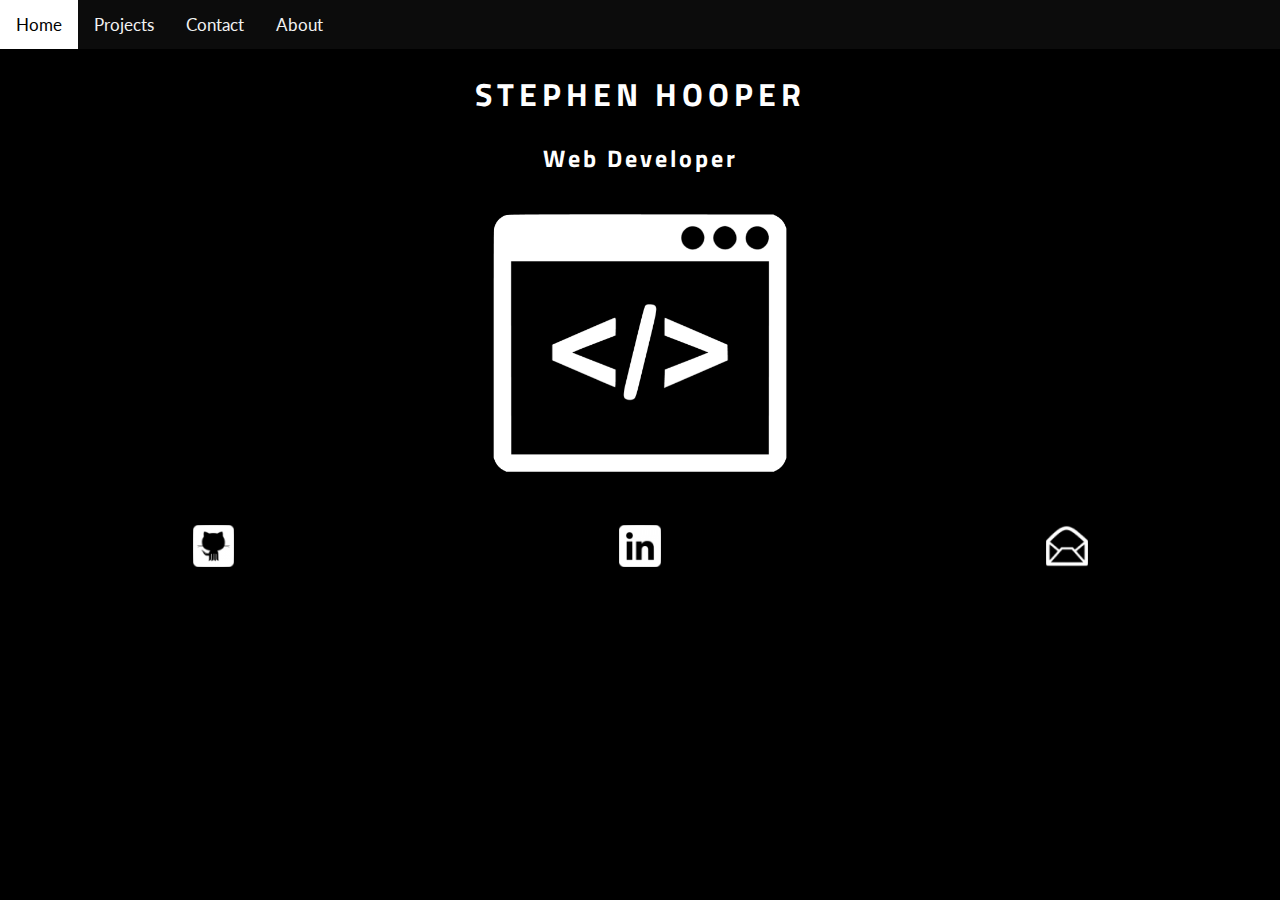
<file: index.html>
<!DOCTYPE html>
<html lang="en">

<head>
    <meta charset="UTF-8">
    <meta http-equiv="X-UA-Compatible" content="IE=edge">
    <meta name="viewport" content="width=device-width, initial-scale=1.0">
    <title>Portfolio</title>
    <script src="./scripts/script.js" defer></script>
    <link href="./styles/style.css" type="text/css" rel="stylesheet">
</head>

<body>
    <div class="navigation">
        <a href="./index.html">Home</a>
        <a href="./projects.html">Projects</a>
        <a href="./contact.html">Contact</a>
        <a href="./about.html">About</a>
    </div>

    <h1>STEPHEN HOOPER</h1>

    <h2>Web Developer</h2>

    <!-- <ul>
        <li>Node.js fruit machine</li>
        <li>Fast Food ordering system</li>
        <li>BBC Graphic precise CSS Ecxecise</li>
        <li>HTML Fruit machine</li>
    </ul> -->

    <div>
        <img class="home-image" src="./images/code.png">
    </div>

    <div class="row">
        <div class="column">
            <img class="icons" src="./images/github.png">
        </div>
        <div class="column">
            <img class="icons" src="./images/linkedin.png">
        </div>
        <div class="column">
            <img class="icons" src="./images/email.png">
        </div>
    </div>

</body>

</html>
</file>
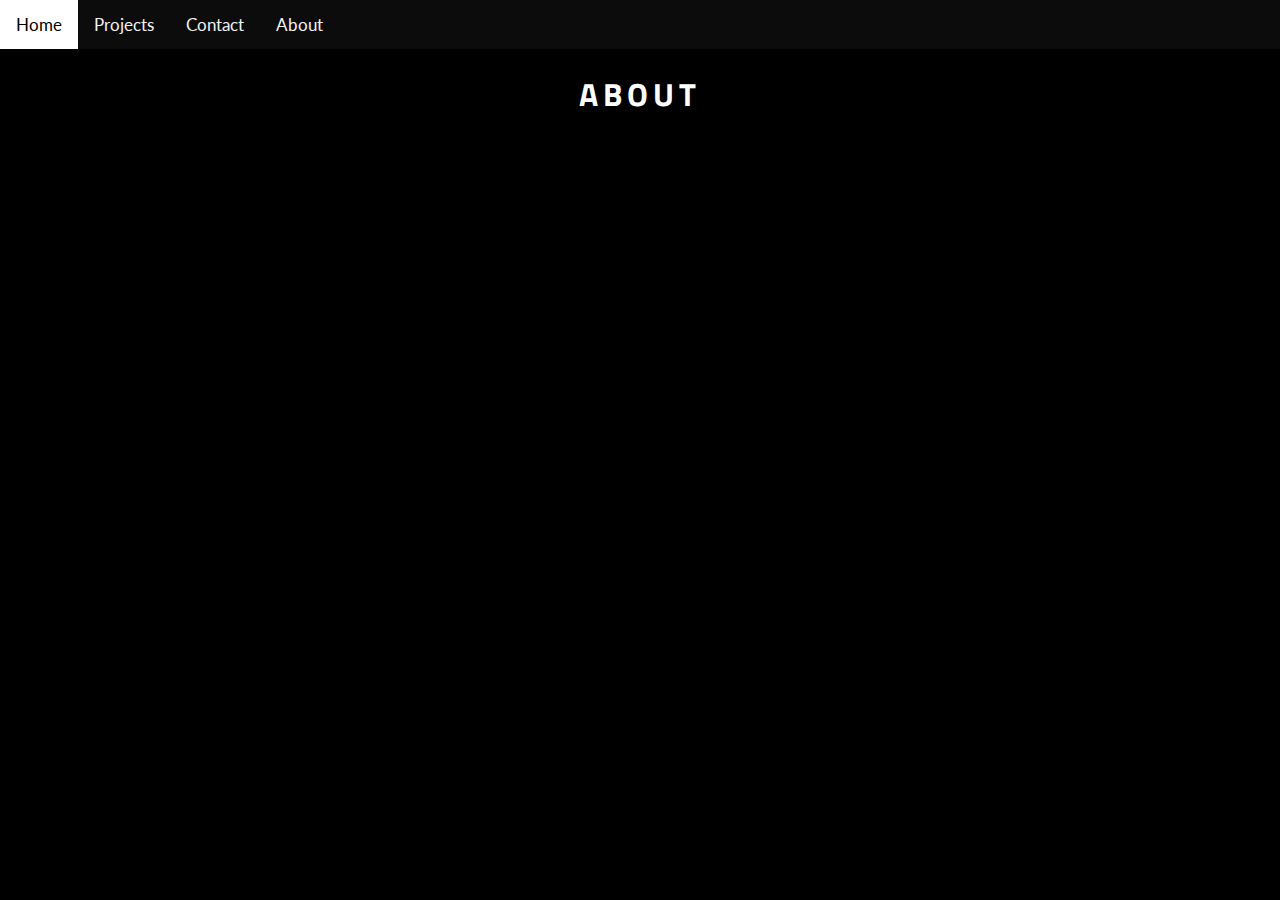
<file: about.html>
<!DOCTYPE html>
<html lang="en">

<head>
    <meta charset="UTF-8">
    <meta http-equiv="X-UA-Compatible" content="IE=edge">
    <meta name="viewport" content="width=device-width, initial-scale=1.0">
    <title>About</title>
    <script src="./scripts/script.js" defer></script>
    <link href="./styles/style.css" type="text/css" rel="stylesheet">
</head>

<body>
    <div class="navigation">
        <a href="./index.html">Home</a>
        <a href="./projects.html">Projects</a>
        <a href="./contact.html">Contact</a>
        <a href="./about.html">About</a>
    </div>

    <h1>ABOUT</h1>

</body>

</html>
</file>
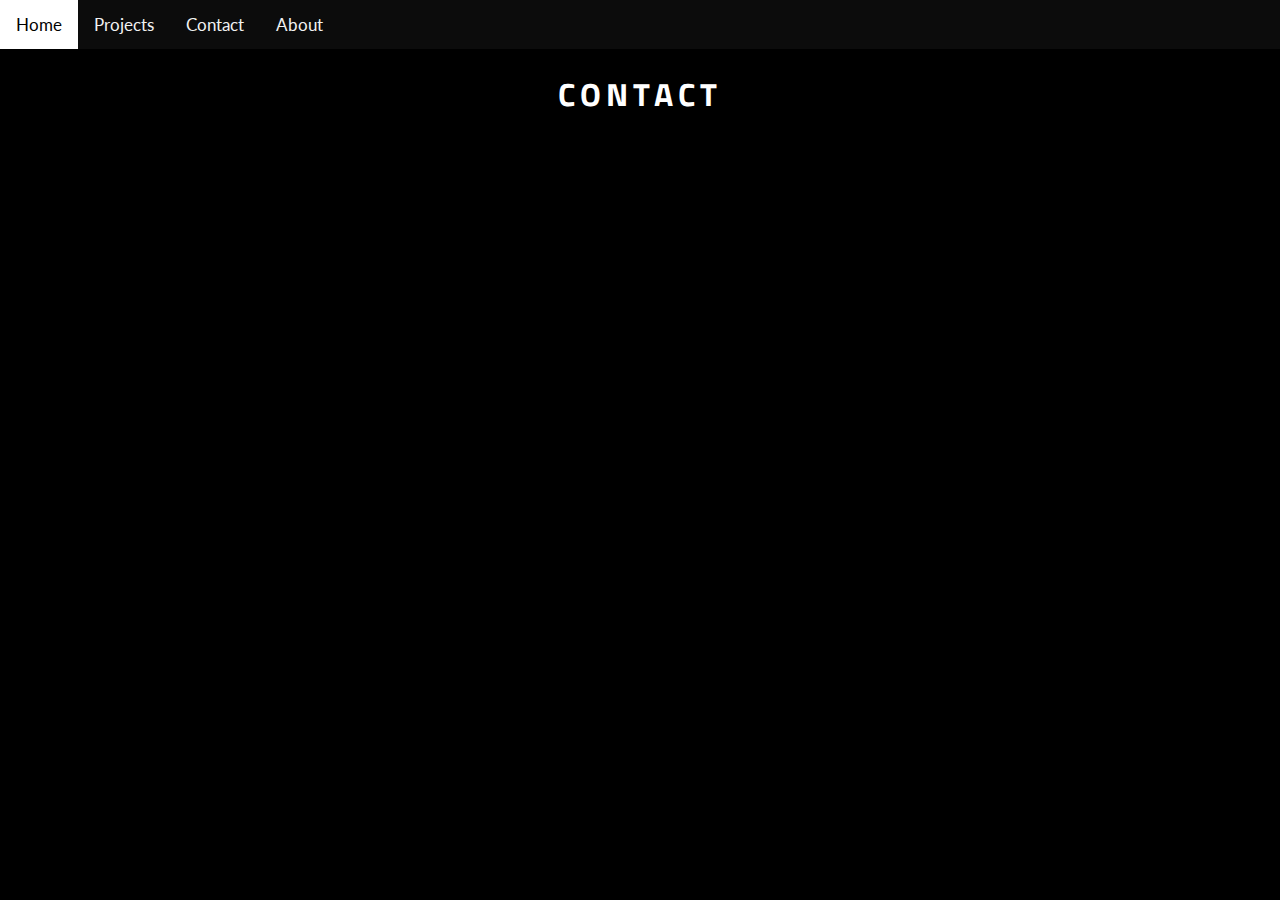
<file: contact.html>
<!DOCTYPE html>
<html lang="en">

<head>
    <meta charset="UTF-8">
    <meta http-equiv="X-UA-Compatible" content="IE=edge">
    <meta name="viewport" content="width=device-width, initial-scale=1.0">
    <title>Contact</title>
    <script src="./scripts/script.js" defer></script>
    <link href="./styles/style.css" type="text/css" rel="stylesheet">
</head>

<body>
    <div class="navigation">
        <a href="./index.html">Home</a>
        <a href="./projects.html">Projects</a>
        <a href="./contact.html">Contact</a>
        <a href="./about.html">About</a>
    </div>

    <h1>CONTACT</h1>

</body>

</html>
</file>
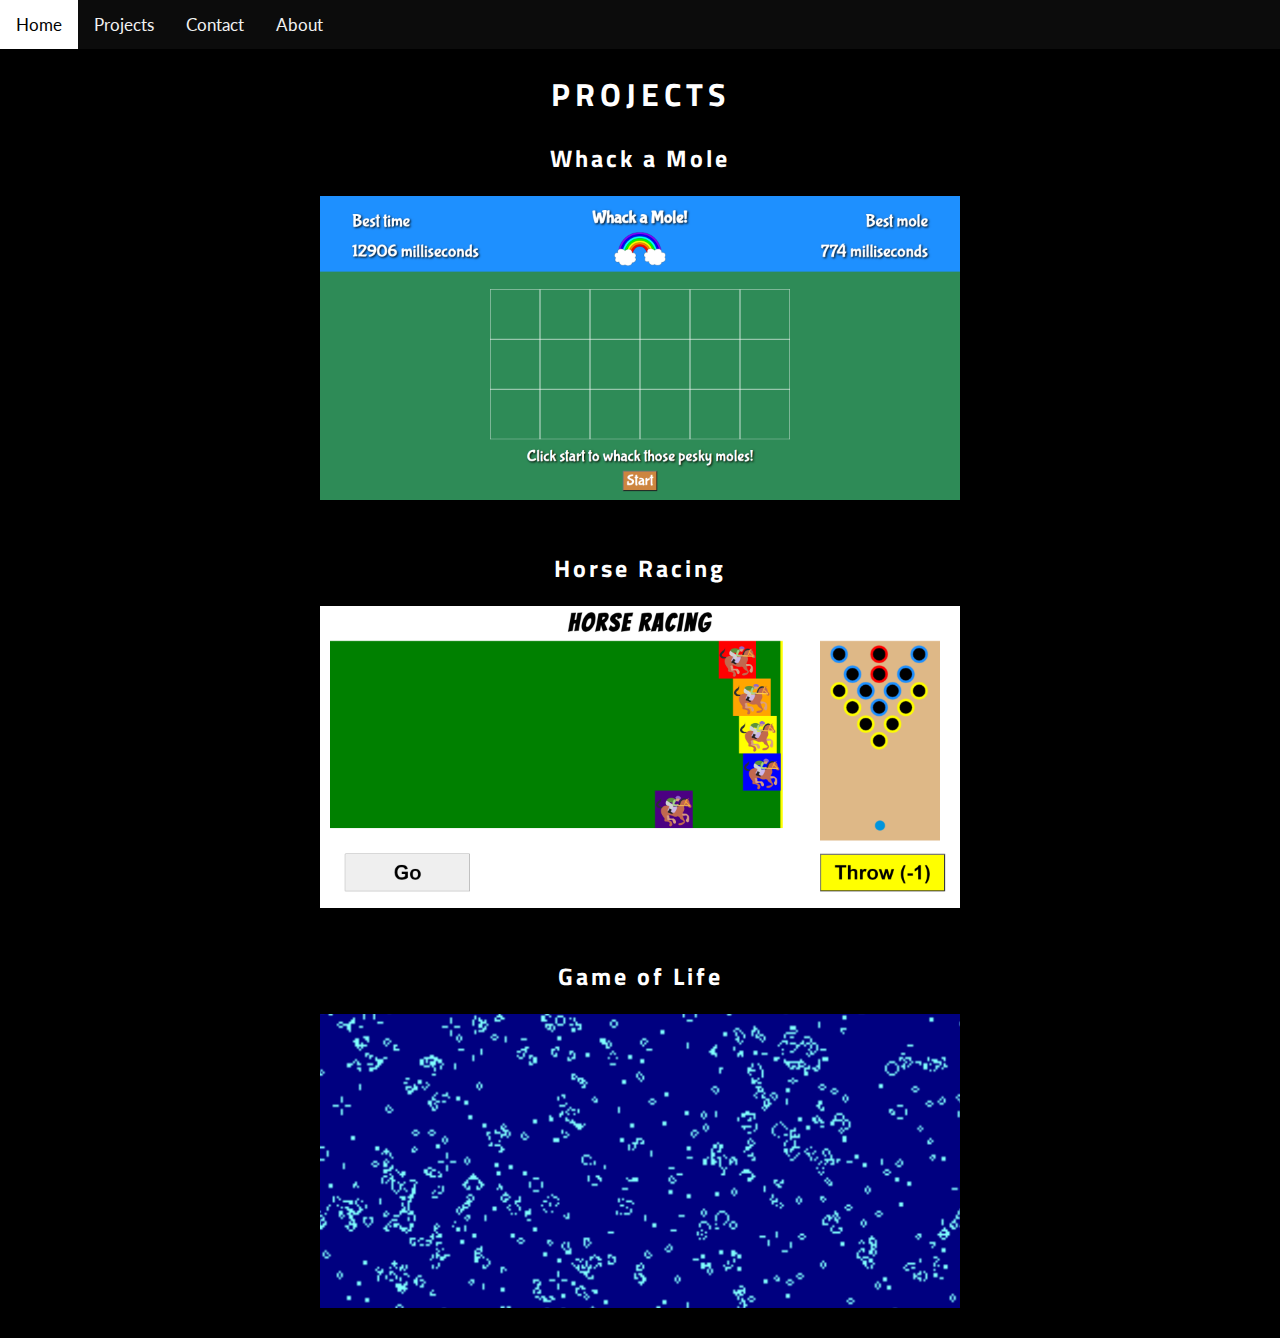
<file: projects.html>
<!DOCTYPE html>
<html lang="en">

<head>
    <meta charset="UTF-8">
    <meta http-equiv="X-UA-Compatible" content="IE=edge">
    <meta name="viewport" content="width=device-width, initial-scale=1.0">
    <title>Projects</title>
    <script src="./scripts/script.js" defer></script>
    <link href="./styles/style.css" type="text/css" rel="stylesheet">
</head>

<body>
    <div class="navigation">
        <a href="./index.html">Home</a>
        <a href="./projects.html">Projects</a>
        <a href="./contact.html">Contact</a>
        <a href="./about.html">About</a>
    </div>

    <h1>PROJECTS</h1>

    <h2>Whack a Mole</h2>

    <a href="https://stephen-hooper-git.github.io/whack-a-mole/" target="_blank">
        <img src="./images/whack-a-mole.png">
    </a>

    <h2>Horse Racing</h2>

    <a href="https://stephen-hooper-git.github.io/horse-racing/" target="_blank">
        <img src="./images/horse-racing.png">
    </a>

    <h2>Game of Life</h2>

    <a href="https://stephen-hooper-git.github.io/game-of-life/" target="_blank">
        <img src="./images/game-of-life.png">
    </a>

</body>

</html>
</file>
<file: styles/style.css>
@import url('https://fonts.googleapis.com/css2?family=Lato&display=swap');
@import url('https://fonts.googleapis.com/css2?family=Titillium+Web:wght@900&display=swap');

body {
    margin: 0;
    font-family: 'Lato', sans-serif;
    background-color: black;
    color: white;
    /* background-image: url('../images/background.png'); */
}

/* The navigation bar */
.navigation {
    overflow: hidden;
    background-color: rgb(12, 12, 12);
}

.navigation a {
    float: left;
    color: #f2f2f2;
    text-align: center;
    padding: 14px 16px;
    text-decoration: none;
    font-size: 17px;
}

/* Change background on mouse-over */
.navigation a:hover {
    background-color: white;
    color: black;
}

h1 {
    font-family: 'Titillium Web', sans-serif;
    text-align: center;
    letter-spacing: 5px;
}

h2 {
    font-family: 'Titillium Web', sans-serif;
    text-align: center;
    letter-spacing: 3px;
}

img {
    display: block;
    margin-left: auto;
    margin-right: auto;
    width: 50%;
    padding-bottom: 30px;
}

.icons {
    width: 10%;
}

.row {
    display: flex;
}

.column {
    flex: 33.33%;
    padding: 5px;
}

.home-image {
    width: 23%;
    padding-bottom: 30px;
}
</file>
